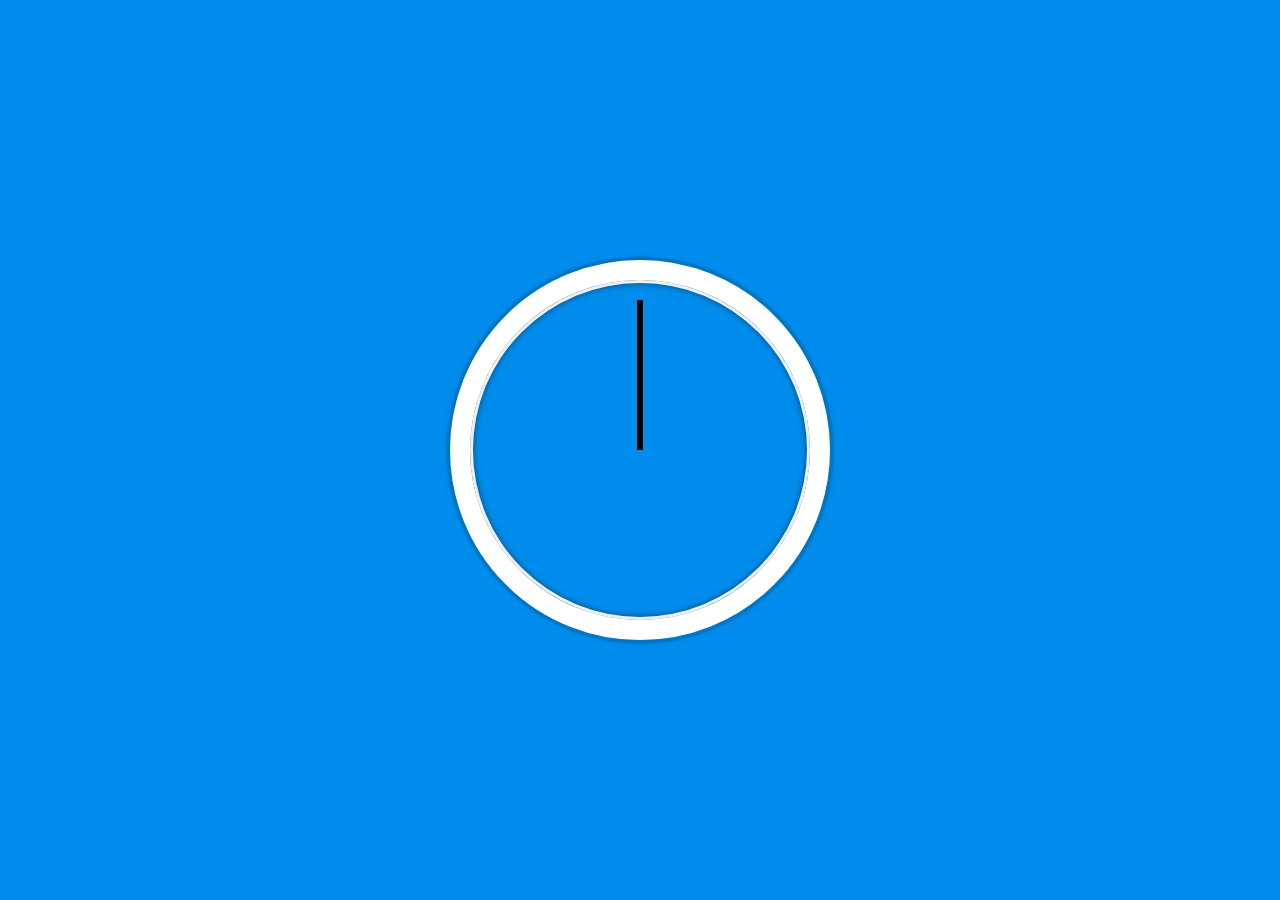
<file: index.html>
<!DOCTYPE html>
<html lang="en">
  <head>
    <meta charset="UTF-8" />
    <title>JS + CSS Clock</title>
    <link rel="stylesheet" href="style.css">
  </head>
  <body>
    <div class="clock">
      <div class="clock-face">
        <div class="hand hour-hand"></div>
        <div class="hand min-hand"></div>
        <div class="hand second-hand"></div>
      </div>
    </div>

    <script src="script.js"></script>
  </body>
</html>
</file>
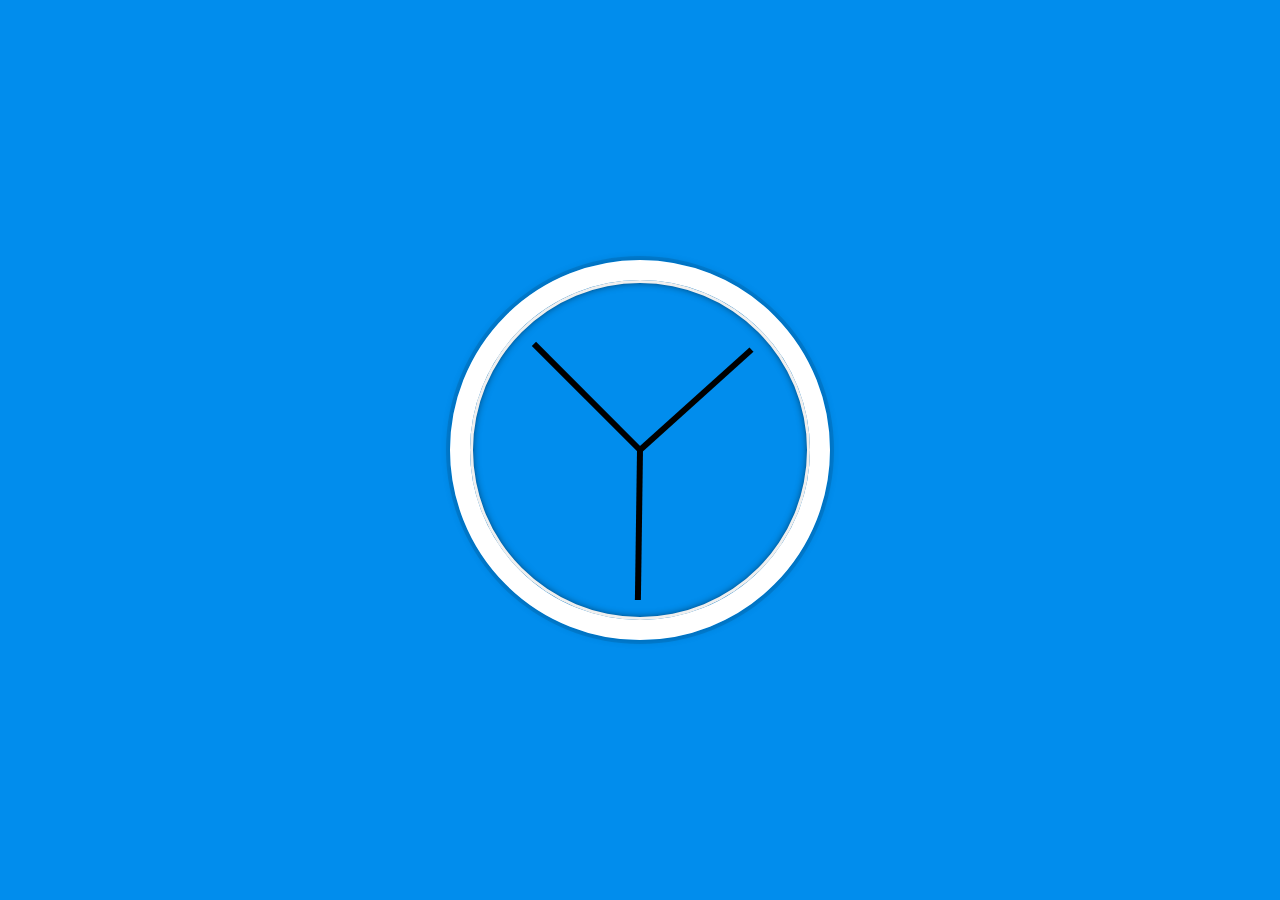
<file: index-FINISHED.html>
<!DOCTYPE html>
<html lang="en">
<head>
  <meta charset="UTF-8">
  <title>JS + CSS Clock</title>
</head>
<body>


    <div class="clock">
      <div class="clock-face">
        <div class="hand hour-hand"></div>
        <div class="hand min-hand"></div>
        <div class="hand second-hand"></div>
      </div>
    </div>


  <style>
    html {
      background: #018DED url(http://unsplash.it/1500/1000?image=881&blur=5);
      background-size: cover;
      font-family: 'helvetica neue';
      text-align: center;
      font-size: 10px;
    }

    body {
      margin: 0;
      font-size: 2rem;
      display: flex;
      flex: 1;
      min-height: 100vh;
      align-items: center;
    }

    .clock {
      width: 30rem;
      height: 30rem;
      border: 20px solid white;
      border-radius: 50%;
      margin: 50px auto;
      position: relative;
      padding: 2rem;
      box-shadow:
        0 0 0 4px rgba(0,0,0,0.1),
        inset 0 0 0 3px #EFEFEF,
        inset 0 0 10px black,
        0 0 10px rgba(0,0,0,0.2);
    }

    .clock-face {
      position: relative;
      width: 100%;
      height: 100%;
      transform: translateY(-3px); /* account for the height of the clock hands */
    }

    .hand {
      width: 50%;
      height: 6px;
      background: black;
      position: absolute;
      top: 50%;
      transform-origin: 100%;
      transform: rotate(90deg);
      transition: all 0.05s;
      transition-timing-function: cubic-bezier(0.1, 2.7, 0.58, 1);
    }
</style>

<script>
  const secondHand = document.querySelector('.second-hand');
  const minsHand = document.querySelector('.min-hand');
  const hourHand = document.querySelector('.hour-hand');

  function setDate() {
    const now = new Date();

    const seconds = now.getSeconds();
    const secondsDegrees = ((seconds / 60) * 360) + 90;
    secondHand.style.transform = `rotate(${secondsDegrees}deg)`;

    const mins = now.getMinutes();
    const minsDegrees = ((mins / 60) * 360) + ((seconds/60)*6) + 90;
    minsHand.style.transform = `rotate(${minsDegrees}deg)`;

    const hour = now.getHours();
    const hourDegrees = ((hour / 12) * 360) + ((mins/60)*30) + 90;
    hourHand.style.transform = `rotate(${hourDegrees}deg)`;
  }

  setInterval(setDate, 1000);

  setDate();

</script>
</body>
</html>
</file>
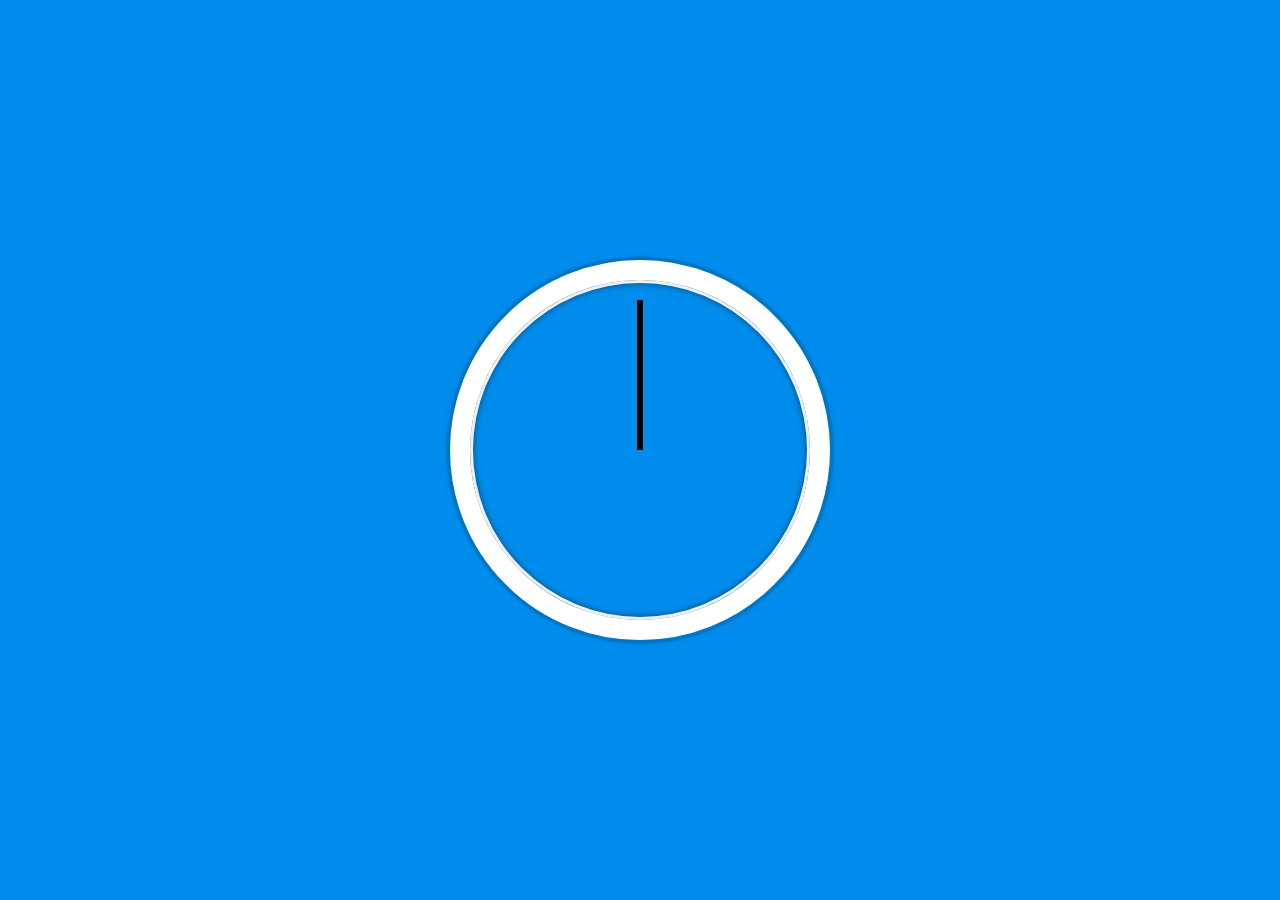
<file: index-START.html>
<!DOCTYPE html>
<html lang="en">
  <head>
    <meta charset="UTF-8" />
    <title>JS + CSS Clock</title>
  </head>
  <body>
    <div class="clock">
      <div class="clock-face">
        <div class="hand hour-hand"></div>
        <div class="hand min-hand"></div>
        <div class="hand second-hand"></div>
      </div>
    </div>

    <style>
      html {
        background: #018ded url(http://unsplash.it/1500/1000?image=881&blur=5);
        background-size: cover;
        font-family: "helvetica neue";
        text-align: center;
        font-size: 10px;
      }

      body {
        margin: 0;
        font-size: 2rem;
        display: flex;
        flex: 1;
        min-height: 100vh;
        align-items: center;
      }

      .clock {
        width: 30rem;
        height: 30rem;
        border: 20px solid white;
        border-radius: 50%;
        margin: 50px auto;
        position: relative;
        padding: 2rem;
        box-shadow: 0 0 0 4px rgba(0, 0, 0, 0.1), inset 0 0 0 3px #efefef,
          inset 0 0 10px black, 0 0 10px rgba(0, 0, 0, 0.2);
      }

      .clock-face {
        position: relative;
        width: 100%;
        height: 100%;
        transform: translateY(
          -3px
        ); /* account for the height of the clock hands */
      }

      .hand {
        width: 50%;
        height: 6px;
        background: black;
        position: absolute;
        top: 50%;
        transform: rotate(90deg);
        transform-origin: right center;
      }
    </style>

    <script>
      let {
        currentHour,
        currentMinutes,
        currentSeconds
      } = (function getCurrenttime() {
        var today = new Date();
        var currentHour = today.getHours();
        var currentMinutes = today.getMinutes();
        var currentSeconds = today.getSeconds();
        return { currentHour, currentMinutes, currentSeconds };
      })();

      setInterval(() => {
        var hourHand = document.querySelector('.hand.hour-hand');
        var minuteHand = document.querySelector('.hand.min-hand');
        var secondsHand = document.querySelector('.hand.min-hand');
        
        hourRotation = 90 + currentHour * 30;
        minuteRotation = 90 + currentMinutes * 6;
        minuteRotation = 90 + currentSeconds * 6;
        hourHand.style.transform = 'rotate(' + hourRotation + 'deg)';
        minuteHand.style.transform = 'rotate(' + minuteRotation + 'deg)';
        secondsHand.style.transform = 'rotate(' + minuteRotation + 'deg)';
      }, 1000);
    </script>
  </body>
</html>
</file>
<file: style.css>
html {
  background: #018ded url(http://unsplash.it/1500/1000?image=881&blur=5);
  background-size: cover;
  font-family: "helvetica neue";
  text-align: center;
  font-size: 10px;
}

body {
  margin: 0;
  font-size: 2rem;
  display: flex;
  flex: 1;
  min-height: 100vh;
  align-items: center;
}

.clock {
  width: 30rem;
  height: 30rem;
  border: 20px solid white;
  border-radius: 50%;
  margin: 50px auto;
  position: relative;
  padding: 2rem;
  box-shadow: 0 0 0 4px rgba(0, 0, 0, 0.1), inset 0 0 0 3px #efefef,
    inset 0 0 10px black, 0 0 10px rgba(0, 0, 0, 0.2);
}

.clock-face {
  position: relative;
  width: 100%;
  height: 100%;
  transform: translateY(-3px); /* account for the height of the clock hands */
}

.hand {
  width: 50%;
  height: 6px;
  background: black;
  position: absolute;
  top: 50%;
  transform: rotate(90deg);
  transform-origin: right center;
}
</file>
